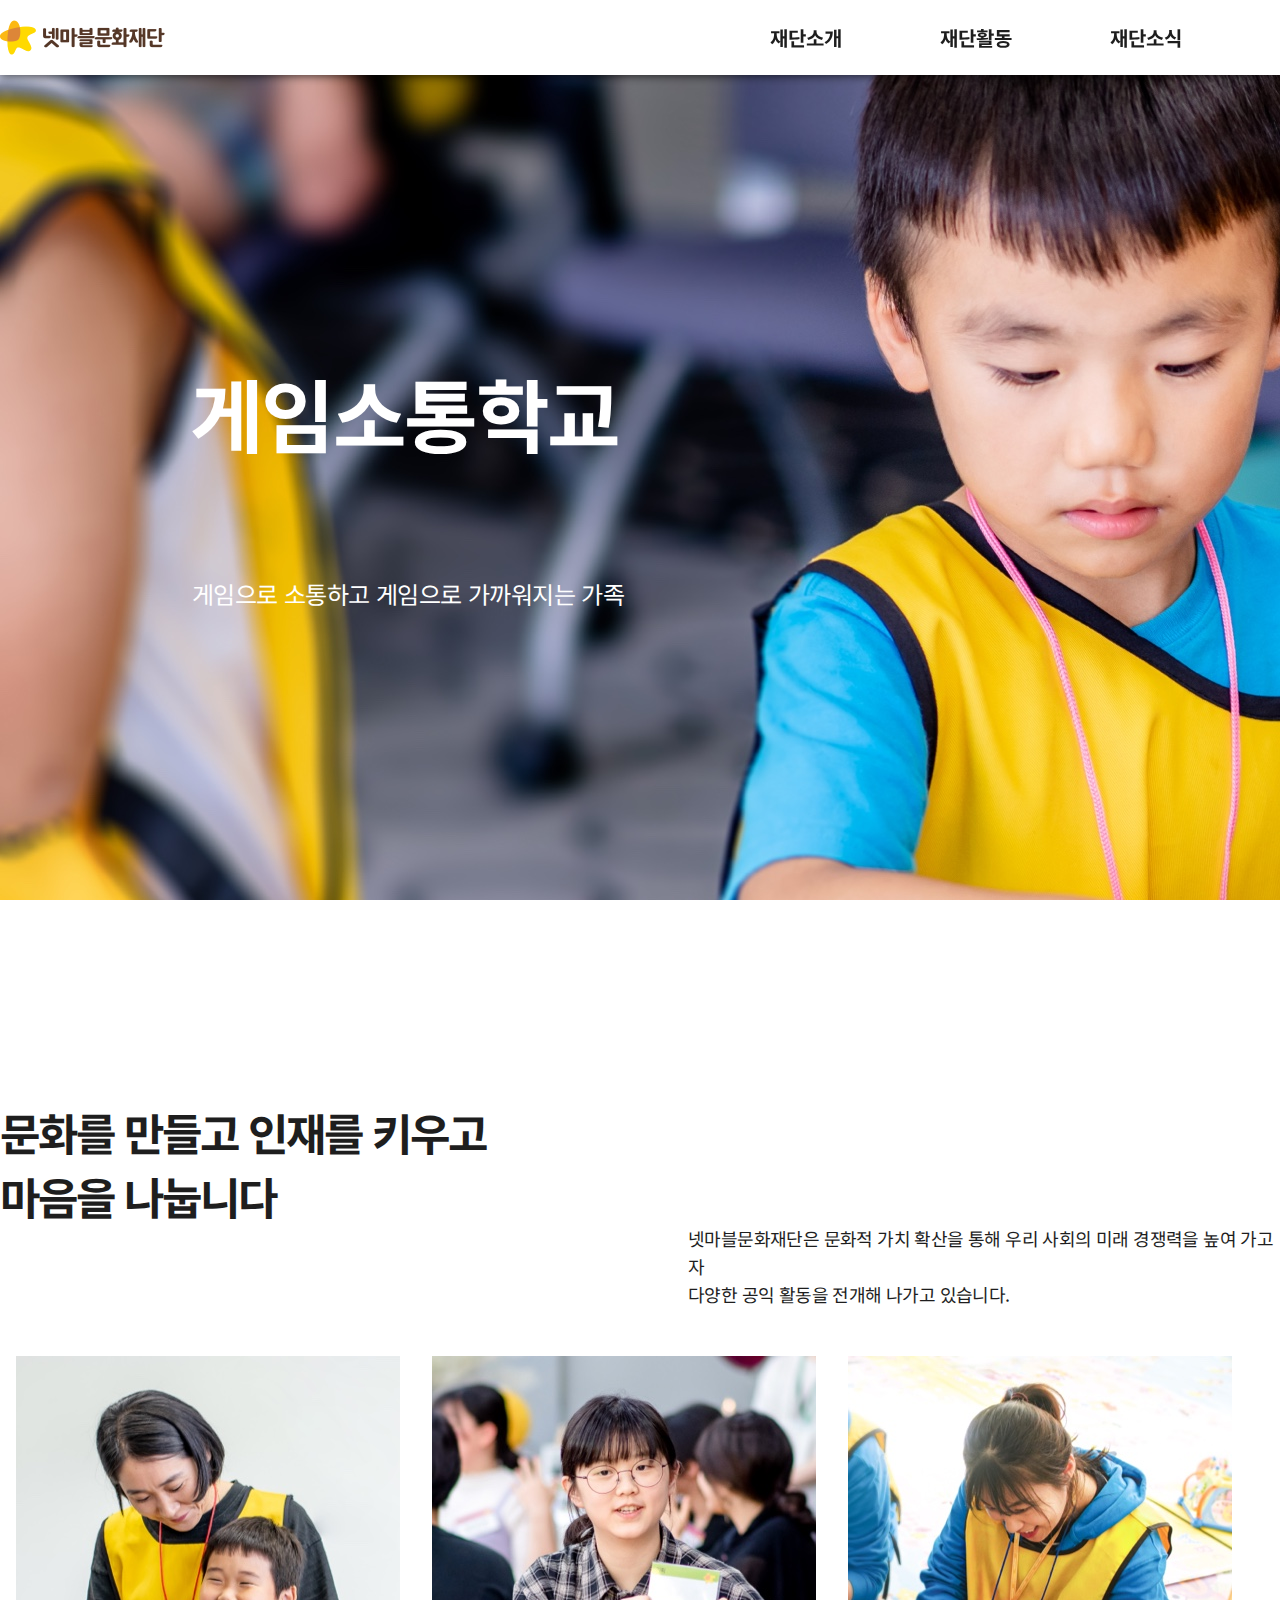
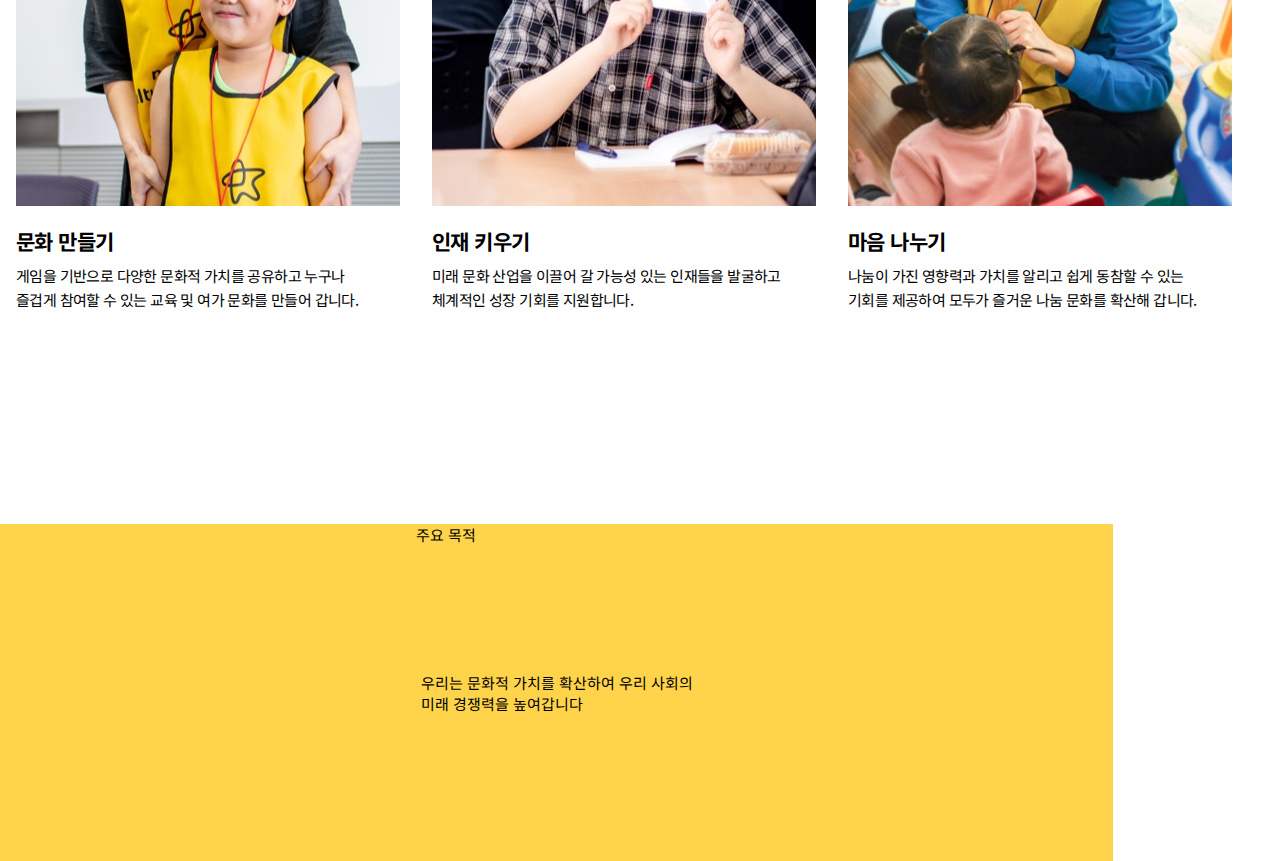
<file: 02netmarble/index.html>
<!DOCTYPE html>
<html lang="ko">
<head>
    <meta charset="UTF-8">
    <meta http-equiv="X-UA-Compatible" content="IE=edge">
    <meta name="viewport" content="width=device-width, initial-scale=1.0">
    <title>Document</title>
    <link rel="preconnect" href="https://fonts.googleapis.com">
    <link rel="preconnect" href="https://fonts.gstatic.com" crossorigin>
    <link href="https://fonts.googleapis.com/css2?family=Noto+Sans+KR:wght@400;700&display=swap" rel="stylesheet">
    <link rel="stylesheet" href="css/style.css">


</head>
<body>
    <header class="hd">
        <div class="navWrap container clearfix">
            <h1><a href="#"><img src="images/main/logo.png" alt=""></a></h1>
            <nav class="gnb menuFont">
                <ul class="clearfix">
                    <li><a href="#">재단소개</a></li>
                    <li><a href="#">재단활동</a></li>
                    <li><a href="#">재단소식</a></li>
                </ul>
            </nav>
        </div>
    </header>
    <div class="slideWrap">
        <ul class="slide">
            <li style="background-image:url(images/main/banner01.jpg)" class="sItem">
                <div class="txtWrap">
                    <h3>게임소통학교</h3>
                    <p>게임으로 소통하고 게임으로 가까워지는 가족</p>
                </div>
            </li>
            <li style="background-image:url(images/main/banner02.jpg)" class="sItem">
                <div class="txtWrap">
                    <h3>전국 장애학생<br>e페스티벌</h3>
                    <p>게임 안에서 하나 되는 모두의 축제</p>
                </div>
            </li>
            <li style="background-image:url(images/main/banner03.jpg)" class="sItem">
                <div class="txtWrap">
                    <h3>견학프로그램</h3>
                    <p>나의 게임 산업 탐방기</p>
                </div>
            </li>
            <li style="background-image:url(images/main/banner04.jpg)" class="sItem">
                <div class="txtWrap">
                    <h3>게임아카데미</h3>
                    <p>미래의 꿈 게임에 담다</p>
                </div>
            </li>
            <li style="background-image:url(images/main/banner05.jpg)" class="sItem">
                <div class="txtWrap">
                    <h3>어깨동무문고</h3>
                    <p>다름을 이해하는 모두의 동화</p>
                </div>
            </li>
        </ul>

    </div>
    <script src="js/jquery.min.js"></script>
    <script src="js/jquery.bxslider.js"></script>
    <script>
            $(".slide").bxSlider({
                auto:true,
                controls:false,
                pager:false
            })
    </script>

    <section class="content container">
        <div class="mainTop">
            <nav>
                <a href="#">문화를 만들고 인재를 키우고<br>마음을 나눕니다</a>
                <p>넷마블문화재단은 문화적 가치 확산을 통해 우리 사회의 미래 경쟁력을 높여 가고자<br>
                다양한 공익 활동을 전개해 나가고 있습니다.</p>
            </nav>
        </div>
    

    
        <div class="visualWrap">
            <ul class="visual clearfix">
                <li>
                    <img src="images/main/visual01.jpg" alt="">
                    <h3>문화 만들기</h3>
                    <p>게임을 기반으로 다양한 문화적 가치를 공유하고 누구나<br>
                    즐겁게 참여할 수 있는 교육 및 여가 문화를 만들어 갑니다.</p>
                </li>
                <li>
                    <img src="images/main/visual02.jpg" alt="">
                    <h3>인재 키우기</h3>
                    <p>미래 문화 산업을 이끌어 갈 가능성 있는 인재들을 발굴하고<br>
                    체계적인 성장 기회를 지원합니다.</p>
                </li>
                <li>
                    <img src="images/main/visual03.jpg" alt="">
                    <h3>마음 나누기</h3>
                    <p>나눔이 가진 영향력과 가치를 알리고 쉽게 동참할 수 있는<br>
                    기회를 제공하여 모두가 즐거운 나눔 문화를 확산해 갑니다.</p>
                </li>
            <ul>
        </div>

        <div class="picWrap">
                <ul class="pic clearfix">
                    <li>
                        <a>우리는 문화적 가치를 확산하여 우리 사회의<br>
                            미래 경쟁력을 높여갑니다</a>
                    </li>
                    <p>주요 목적</p>
                </ul>
        </div>



        
    </section>    
</body>
<!-- 
<footer>
    <div class="ft container">
        <div class="ftTop clearfix">

            <img src="images/main/ftTop.png" alt="">
            <a href="#">Family Site</a>
        </div>
        <ul class="ftB clearfix">   
            <li><a href="#">개인정보처리방침<span></span></a></li>
            <li><a href="#">SNS 저작물 이용 동의서<span></span></a></li>
            <li><a href="#">이메일 문의<span></span></a></li>
            <li><a href="#">주무관청<span></span></a></li>
            <li><a href="#">국세청<span></span></a></li>
        </ul> 
    </div>
</footer> -->
</html>
</file>
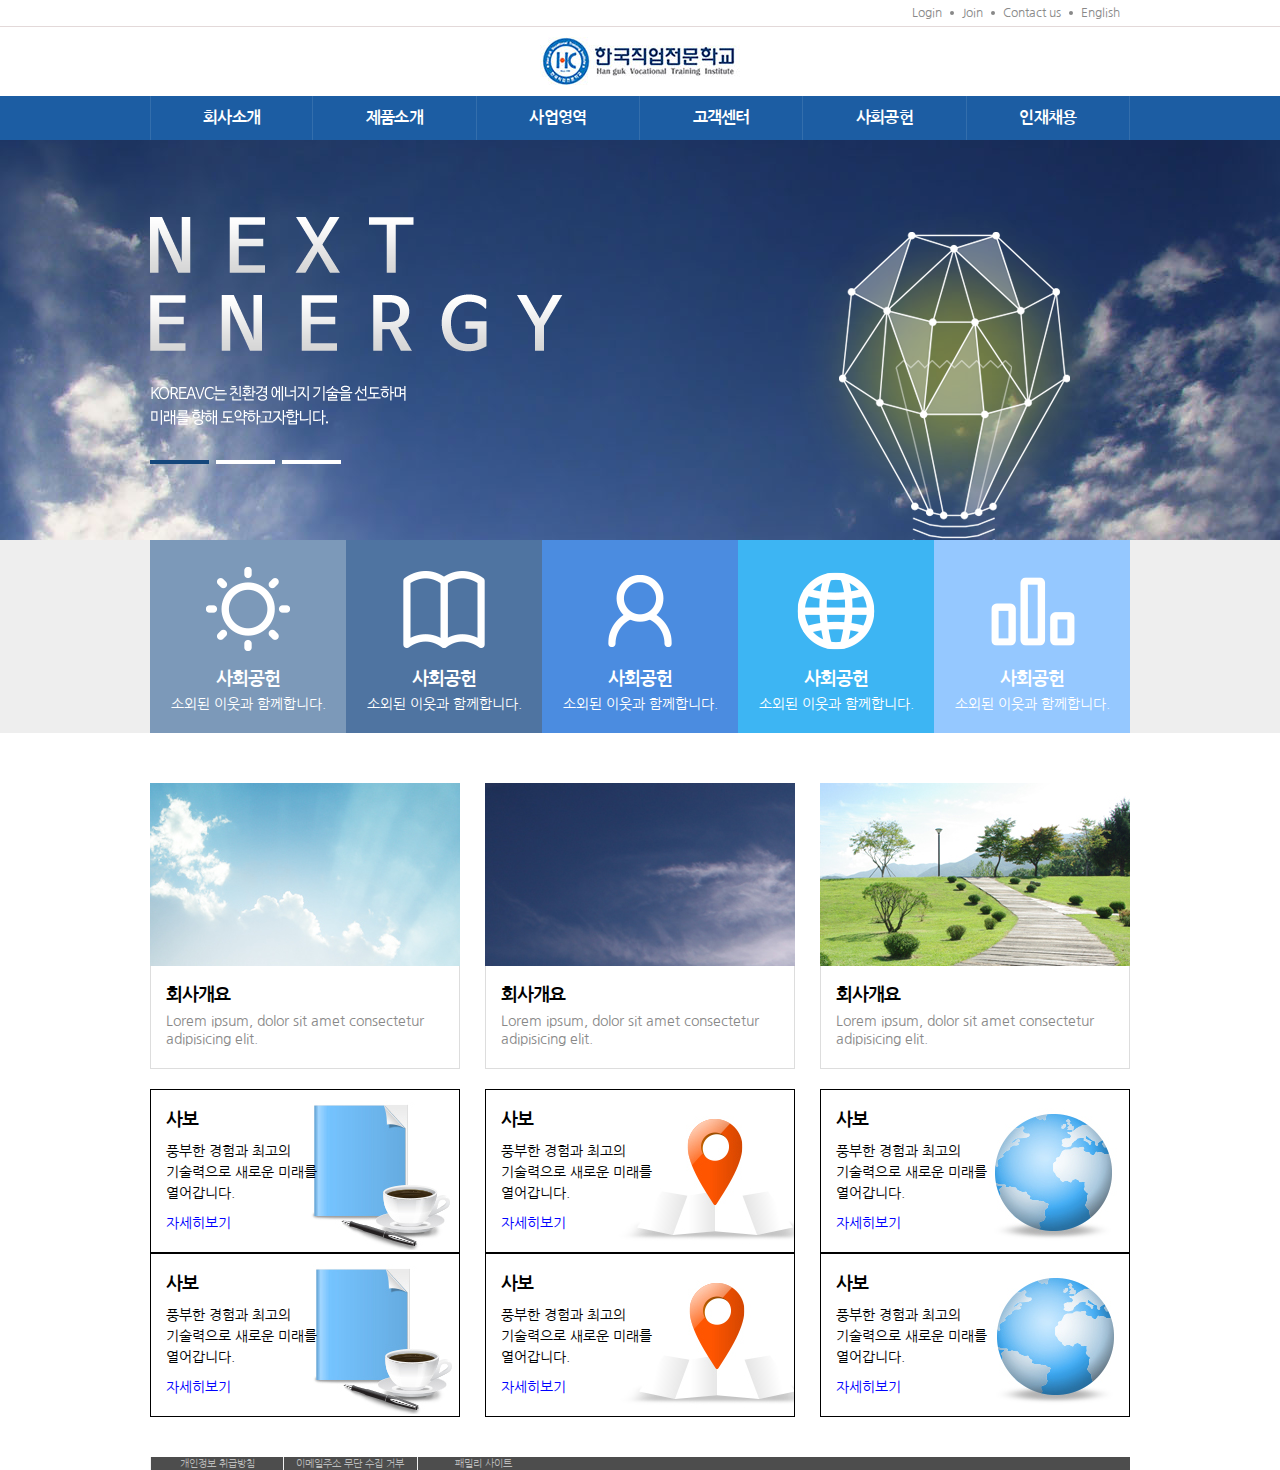
<file: 01site/tindex.html>
<!DOCTYPE html>
<html lang="ko">
<head>
    <meta charset="UTF-8">
    <meta http-equiv="X-UA-Compatible" content="IE=edge">
    <meta name="viewport" content="width=device-width, initial-scale=1.0">
    <title>::: MY HOME :::</title>
    <link rel="preconnect" href="https://fonts.googleapis.com">
    <link rel="preconnect" href="https://fonts.gstatic.com" crossorigin>
    <link href="https://fonts.googleapis.com/css2?family=Nanum+Gothic:wght@400;700;800&display=swap" rel="stylesheet">
    <link rel="stylesheet" href="css/tstyle.css">
</head> 
<body>
    <header id="hd">
        <div class="top"><!-- 100% -->
            <div class="subWrap container clearfix"><!-- 980px -->
                <div class="submenu">
                    <ul class="clearfix">
                        <li><a href="#">Login</a></li>
                        <li><a href="#">Join</a></li>
                        <li><a href="#">Contact us</a></li>
                        <li><a href="#">English</a></li>
                    </ul>
                </div>
            </div>
        </div>

        <h1 class="logo">
            <a href="#"><img src="img/logo.jpg" alt="한국직업전문학교"></a>
        </h1>

        <div class="bottom"><!-- 100% -->
            <nav class="menu container"><!-- 980px -->
                <ul class="clearfix">
                    <li><a href="#">회사소개</a></li>
                    <li><a href="#">제품소개</a></li>
                    <li><a href="#">사업영역</a></li>
                    <li><a href="#">고객센터</a></li>
                    <li><a href="#">사회공헌</a></li>
                    <li><a href="#">인재채용</a></li>
                </ul>
            </nav>
        </div>
    </header>
    <div class="visual">
        <div class="vWrap container">
            <img src="img/visual_img02.png" alt="" class="img1">
            <img src="img/visual_img01.png" alt="" class="img2">
        </div>
    </div>
    <div class="bWrapper">
       <div class="bWrap container">
        <ul class="clearfix">
            <li>
                <img src="./img/icon01.png" alt="">
                <h3>사회공헌</h3>
                <p>소외된 이웃과 함께합니다.</p>
            </li>
            <li>
                <img src="./img/icon02.png" alt="">
                <h3>사회공헌</h3>
                <p>소외된 이웃과 함께합니다.</p>
            </li>
            <li>
                <img src="./img/icon03.png" alt="">
                <h3>사회공헌</h3>
                <p>소외된 이웃과 함께합니다.</p>
            </li>
            <li>
                <img src="./img/icon04.png" alt="">
                <h3>사회공헌</h3>
                <p>소외된 이웃과 함께합니다.</p>
            </li>
            <li>
                <img src="./img/icon05.png" alt="">
                <h3>사회공헌</h3>
                <p>소외된 이웃과 함께합니다.</p>
            </li>
            
        </ul>
       </div> 
    </div>
    <section class="jobWrap container clearfix">
        <div class="jobItem">
            <img src="img/img01.jpg" alt="">
            <div class="tWrap">
                <h3>회사개요</h3>
                <p>Lorem ipsum, dolor sit amet consectetur adipisicing elit.</p>
            </div>
        </div>
        <div class="jobItem">
            <img src="img/img02.jpg" alt="">
            <div class="tWrap">
                <h3>회사개요</h3>
                <p>Lorem ipsum, dolor sit amet consectetur adipisicing elit.</p>
            </div>
        </div>
        <div class="jobItem">
            <img src="img/img03.jpg" alt="">
            <div class="tWrap">
                <h3>회사개요</h3>
                <p>Lorem ipsum, dolor sit amet consectetur adipisicing elit.</p>
            </div>
        </div>
    </section>
    <section class="con container">
        <ul class="clearfix">
            <li>
                <img src="img/imgbg01.jpg" alt="">

                <div class="tWrap">
                    <h3>사보</h3>
                    <p>풍부한 경험과 최고의<br>기술력으로 새로운 미래를<br>열어갑니다.</p>
                    <a href="#">자세히보기</a>
                </div>
            </li>
            <li>
                <img src="img/imgbg02.jpg" alt="">
                <div class="tWrap">
                    <h3>사보</h3>
                    <p>풍부한 경험과 최고의<br>기술력으로 새로운 미래를<br>열어갑니다.</p>
                    <a href="#">자세히보기</a>
                </div>
            </li>
            <li>
                <img src="img/imgbg03.jpg" alt="">
                <div class="tWrap">
                    <h3>사보</h3>
                    <p>풍부한 경험과 최고의<br>기술력으로 새로운 미래를<br>열어갑니다.</p>
                    <a href="#">자세히보기</a>
                </div>
            </li>
        </ul>


    </section>
    <section class="con container">
        <ul class="clearfix">
            <li style="background-image:url(img/imgbg01.jpg)">
                <div class="tWrap">
                    <h3>사보</h3>
                    <p>풍부한 경험과 최고의<br>기술력으로 새로운 미래를<br>열어갑니다.</p>
                    <a href="#">자세히보기</a>
                </div>
                </li>
                <li style="background-image:url(img/imgbg02.jpg)">
                <div class="tWrap">
                    <h3>사보</h3>
                    <p>풍부한 경험과 최고의<br>기술력으로 새로운 미래를<br>열어갑니다.</p>
                    <a href="#">자세히보기</a>
                </div>
                </li>
                <li style="background-image:url(img/imgbg03.jpg)">
                <div class="tWrap">
                    <h3>사보</h3>
                    <p>풍부한 경험과 최고의<br>기술력으로 새로운 미래를<br>열어갑니다.</p>
                    <a href="#">자세히보기</a>
                </div>
            </li>
        </ul>


    </section>
    <footer id="ft">
        <div class="ftWrap container clearfix">
            <div class="ftmenu">
            <li><a href="#">개인정보 취급방침</a>
            <li><a href="#">이메일주소 무단 수집 거부</a>
            <li><a href="#">패밀리 사이트</a>
        </ul>
        </div>

        
    </footer>
</body>
</html>
</file>
<file: 02netmarble/css/style.css>
@charset "utf-8";
html,body{height: 100%;}
*{margin: 0;padding: 0;box-sizing: border-box;}
li{list-style: none;}
a:link,a:visited{text-decoration: none;color:#1e1e1e}
.clearfix:after{
    content:"";display: block;clear: both;
}
img{display: block;}

body{
    font-family: 'Noto Sans KR', sans-serif;
    font-size: 15px;
}

.menuFont{
    font-size: 20px;
    font-weight: 700;
}

.container{
    width: 1280px;margin: 0 auto;position: relative;
}

/* header  */
.hd{
    padding: 20px 0;background:white;
    position: fixed;width: 100%;z-index: 9999;
    box-shadow: 0 0 10px rgba(0,0,0,0.8);    
}
.hd .navWrap{
    height: 35px;
}
.hd h1{
    width: 165px;height: 35px;
    float: left;
}
.hd h1 img{width: 100%;}
.hd .gnb{float: right;}
.hd .gnb li{float: left;width: 170px;}
.hd .gnb li a{
    display: table-cell;line-height: 35px;
    text-align: center;
}
/* .hd .gnb li a:hover{ } */
.slideWrap{
    width: 100%;    
    margin-bottom: 200px;
}

.slideWrap .sItem{
    height: 100vh;
    min-height:400px;
    display: flex;
    justify-content: center;
    align-items: center;

}
.slideWrap li{
    background-repeat: no-repeat;     
}

.slideWrap li .txtWrap{
    height: 250px;width: 456px;
    position: absolute;
    top: 40%;
    left: 15%;
    color: #ffffff;
    
}
.slideWrap li .txtWrap h3{
    height: 216px;width: 456px;
    font-size: 80px;
    font-weight: 700;
    line-height: 104px;
    background: 0% 0%;
    text-indent: -2px;
    letter-spacing: -2.6px;
    text-decoration: none solid rgb(255,255,255);
    
    
}
.slideWrap li .txtWrap p{
    height: 36px;width: 456px;
    font-size: 24px;
    letter-spacing: -0.6px;
    text-decoration: none solid rgb(255,255,255);
   
}
/* section  */
.content{height: 300px;background: #ffffff;}
.content .mainTop{
    margin-bottom: 100px;
    
}

.content .mainTop a{
    height: 124px;
    width: 1216px;
    font-size: 44px;
    font-weight: 700;
    color: #1e1e1e;
    display: block;
    letter-spacing: -2px;
    
}
.content .mainTop p{
    height: 56px;width: 592px;
    float: right;
    font-size: 18px;
    color: #1e1e1e;
    line-height: 28px;
    display: block;
    letter-spacing: -0.6px;
}

/* visual */
.visual{
    height: 580px;
    display: flex;
    justify-content: center;
    align-items: center;
    margin-bottom: 200px;
}
.visualWrap{
    padding: 20px 16px 0;
}


li{
    width: calc( ( 1280px - 32px ) / 3 );
    float: left;
    
}
.visual h3{
    font-size: 21px;
    font-weight: 700;
    letter-spacing: -0.6px;
    line-height: 31.92px;
    text-align: left;
    text-decoration: none solid rgb(30,30,30);
    padding: 0 28px 0 0;
   
}
.visual p{
    font-size: 15px;
    letter-spacing: -0.6px;
    line-height:24px;
    text-align: left;
    text-decoration: none solid rgb(30,30,30);
    margin: 7px 0 0 0;

}
.visual img{
    width: 384px;
    height: 450px;
    margin-bottom: 20px;
    transform: 0;
}


/* pic */
.pic{
    display: block; width: 1113px;height: 337px; 
    }

.pic a{
    /* display: block; */
    width: 1113px;
    height: 337px;
    background-color: #ffd44a;
    float:left;
    display: flex;justify-content: center;align-items: center;
}

/* footer */
/* 
.ft{
    display: block;
    background: #1e1e1e;}
.ft .ftTop a{
    float: right; color: gainsboro;
    height: 31px;
    width: 180px;
    font-style: 11px;
    letter-spacing: -0.6px;
    line-height: 32;
}
.ft .ftB a{
   
    font-size: 12px;
    letter-spacing: -0.6px;
    line-height: 20px;
    color: gainsboro;
    word-spacing: 0px;
}
.ft .ftB{width: 0 auto; height: 0 auto;}
.ft .ftB li{float: left; width: calc( 570px /5);} */
</file>
<file: 01site/css/tstyle.css>
@charset "utf-8";
html,body{height: 100%;}
body{
    font-family: 'Nanum Gothic', sans-serif;
    font-size: 14px;

}

/* reset  */
*{margin: 0;padding: 0;box-sizing: border-box;}
a:link,a:visited{text-decoration: none;color:#888} 
.clearfix:after{content:"";display: block;clear: both;}
li{list-style: none;}
h3{font-size:18px;letter-spacing: -1px;}



.container{width: 980px;margin: 0 auto;}

/* header  */
.top{border-bottom: 1px solid #E3D9D9;margin-bottom: 10px;}
.submenu{float: right;height: 26px;_background: skyblue;}
.submenu li{float: left;}
.submenu li a{
    display: block;
    _height: 26px;
    _background: pink;
    font-size: 12px;
    padding: 0 10px;
    line-height: 26px;
    position: relative;
}
.submenu li a:after{
    content:"";display: block;height: 4px;width: 4px;background: #888;
    position: absolute;left: -2px;;top: 11px;
    border-radius: 50%;
}
.submenu li:first-child a:after{display: none;}

h1.logo{width: 200px;height: 49px;margin: 0 auto;margin-bottom: 10px;}
h1 img{display: block;}

#hd .bottom{background: #1C5DA3;}
#hd .menu li{
    float: left;width: calc( 100% / 6 );
    border-right: 1px solid #336EAC;
}
#hd .menu li:first-child{border-left: 1px solid #336EAC;}
#hd .menu li a{
    display: block;height: 44px;font-size: 16px;color:white;
    text-align: center;line-height: 44px;font-weight:bold;letter-spacing: -0.8px;
}


/* visual  */
.visual{
    /* background: #1B335F; */
    /* background-color: #1B335F;
    background-image: url(../img/visual_bg.jpg);
    background-repeat: no-repeat;
    background-position: center; */
    background: #213969 url(../img/visual_bg.jpg) no-repeat center;
}

.vWrap{position: relative;height: 400px;overflow: hidden;}
.vWrap img{position: absolute;}
.vWrap .img1{
    left: 0;top: 50%;
    margin-top: -123px;
}
.vWrap .img2{
    right: 0;
    top:20px
}

/* banner  */
.bWrapper{
    background: #eee;
    margin-bottom: 50px;
}
.bWrap li{
    width: calc( 100% / 5 );
    float: left;
    color:white;
    text-align: center;
    padding: 20px  0;
}
.bWrap li img{
    display: block;margin: 0 auto;
    margin-bottom: 10px;
}
.bWrap li h3{margin-bottom: 7px;}
.bWrap li:nth-child(1){background: #7C99B9;}
.bWrap li:nth-child(2){background: #4F74A1;}
.bWrap li:nth-child(3){background: #4B8CE0;}
.bWrap li:nth-child(4){background: #3DB5F3;}
.bWrap li:nth-child(5){background: #95C8FF;}


/* job  */
.jobWrap{margin-bottom: 20px;}
.jobWrap div.jobItem{
    float: left;
    width: calc( ( 100% - 50px ) / 3 );
    margin-right: 25px;
}
.jobWrap div.jobItem:last-child{
    margin-right: 0;
}
.jobWrap img{display: block;}
.jobWrap .tWrap{
    padding: 20px 15px;
    border: 1px solid #ddd;
    border-top: 0 none;
}
.jobWrap h3{margin-bottom: 8px;}
.jobWrap p{color:#888}

/* con */
.conWrap{margin-bottom: 20px;}
.con li{
    float: left;
    width: calc( ( 100% - 50px ) / 3 );
    margin-right: 25px;
    border: 1px solid #000;
    position: relative;
    padding: 20px 15px;
    overflow: hidden;
    background-repeat: no-repeat;
    background-position: 130px 10px;
}
.con li:last-child{margin-right: 0;}
.con li .tWrap{width: 200px; position: relative;}
.con li .tWrap h3,
.con li .tWrap p{margin-bottom: 10px; line-height: 21px;}
.con li img{position: absolute; right: -20px; top: 10px;}
.con li a{color: blue;}



/* footer */
.ftWrap{
    background:#4D4D4D;
    /* height: 20px; */
}
.ftmenu{
    margin-bottom: 40px;}

.ftWrap li{
    width: calc( ( 430px - 30px ) / 3 );
    display: block; 
    justify-content: center;
    text-align: center;
    /* background-color: #4D4D4D; */
    float: left;
    border-left: 0.5px solid #f1f1f1;

   

}
.ftWrap li a{
    color: #BDBDBD;
    font-size:x-small;
    margin: 0 auto;
    display: flex;

    justify-content: center;
    text-align: center;
} */
/* .ftWrap container{position: relative;} */
</file>
